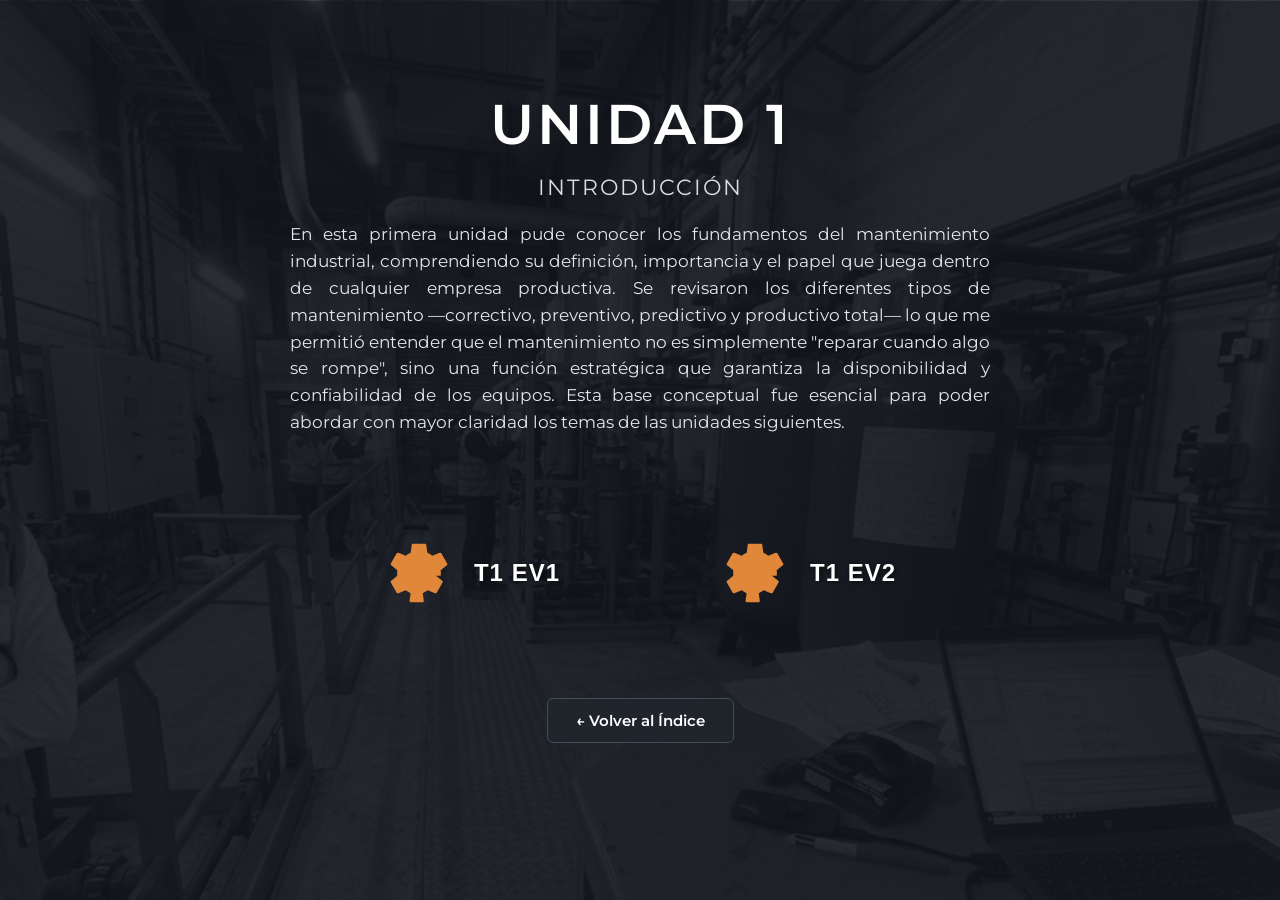
<file: Unidad1.html>
﻿<!DOCTYPE html>
<html lang="es">
<head>

    <meta charset="UTF-8">
    <meta name="viewport" content="width=device-width, initial-scale=1.0">

    <title>Unidad 1 - Evidencias</title>

    <link href="https://fonts.googleapis.com/css2?family=Montserrat:wght@400;500;600;700&display=swap" rel="stylesheet">

    <style>

        * {
            box-sizing: border-box;
        }

        body {
            margin: 0;
            padding: 0;
            font-family: 'Montserrat', sans-serif;
            color: #ffffff;
        }

        /* fondo */
        .hero-section {
            position: relative;
            width: 100%;
            min-height: 100vh;
            background: url('javi.png') center center / cover no-repeat;
            display: flex;
            flex-direction: column;
            align-items: center;
            justify-content: flex-start;
            padding-bottom: 50px;
        }

        /* Filtro obscuro */
        .overlay {
            position: absolute;
            top: 0;
            left: 0;
            width: 100%;
            height: 100%;
            background: rgba(13, 17, 23, 0.75);
            z-index: 1;
        }

        /* Contenedor */
        .content-wrapper {
            position: relative;
            z-index: 2;
            display: flex;
            flex-direction: column;
            align-items: center;
            width: 100%;
        }

        /* Encabezado */
        .header-container {
            text-align: center;
            margin-top: 10vh;
            margin-bottom: 8vh;
            width: 100%;
            padding: 0 20px;
        }

        .header-container h1 {
            font-size: 3.5rem;
            font-weight: 600;
            letter-spacing: 3px;
            margin: 0 0 15px 0;
            color: #ffffff;
        }

        .header-container .subtitle {
            font-size: 1.4rem;
            letter-spacing: 2px;
            text-transform: uppercase;
            margin: 5px 0 20px 0;
            color: #dddddd;
        }

        .intro-text {
            font-size: 1.05rem;
            line-height: 1.6;
            text-align: justify;
            max-width: 700px;
            margin: 0 auto;
            color: #e1e7ed;
        }

        /* Evidencias */
        .evidencias-container {
            display: flex;
            justify-content: center;
            gap: 120px;
            width: 100%;
            max-width: 1000px;
            padding: 20px;
            flex-wrap: wrap;
        }

        .evidencia-btn {
            background: none;
            border: none;
            display: flex;
            align-items: center;
            gap: 20px;
            cursor: pointer;
            padding: 10px 20px;
            border-radius: 8px;
            transition: transform 0.2s ease, background-color 0.2s ease;
        }

        .evidencia-btn:hover {
            transform: scale(1.05);
            background-color: rgba(255, 255, 255, 0.05);
        }

        .gear-icon {
            width: 70px;
            height: 70px;
            fill: #e08739;
            transition: transform 0.8s ease;
        }

        .evidencia-btn:hover .gear-icon {
            transform: rotate(90deg);
        }

        .evidencia-texto {
            color: #ffffff;
            font-size: 1.5rem;
            font-weight: 700;
            letter-spacing: 1px;
            text-shadow: 1px 1px 4px rgba(0, 0, 0, 0.6);
        }

        /* PDF */
        .pdf-viewer-container {
            display: none;
            width: 90%;
            max-width: 950px;
            background-color: #161b22;
            border: 1px solid #30363d;
            border-radius: 12px;
            padding: 15px;
            margin-top: 50px;
            box-shadow: 0 10px 30px rgba(0,0,0,0.6);
        }

        .pdf-viewer-header {
            display: flex;
            justify-content: space-between;
            align-items: center;
            margin-bottom: 15px;
            padding-bottom: 10px;
            border-bottom: 1px solid #30363d;
        }

        .pdf-viewer-title {
            color: #e08739;
            font-weight: 600;
            margin: 0;
            font-size: 1.2rem;
        }

        .btn-close {
            background: none;
            border: none;
            color: #8b949e;
            font-size: 2rem;
            cursor: pointer;
            line-height: 1;
        }

        .btn-close:hover {
            color: #f85149;
        }

        iframe {
            width: 100%;
            height: 650px;
            border: none;
            border-radius: 6px;
            background-color: #ffffff;
        }

        /* Botón volver */
        .btn-back {
            margin-top: 60px;
            padding: 12px 28px;
            background-color: rgba(33, 38, 45, 0.8);
            color: #ffffff;
            border: 1px solid #444c56;
            border-radius: 6px;
            text-decoration: none;
            font-weight: 600;
            font-size: 0.95rem;
            transition: 0.3s;
            backdrop-filter: blur(5px);
        }

        .btn-back:hover {
            background-color: #30363d;
            border-color: #e08739;
        }

    </style>
</head>

<body>

    <div class="hero-section">

        <div class="overlay"></div>

  <div class="content-wrapper">

    <div class="header-container">

        <h1>UNIDAD 1</h1>

        <p class="subtitle">Introducción</p>

        <p class="intro-text">
         En esta primera unidad pude conocer los fundamentos del mantenimiento industrial, comprendiendo su definición, importancia y el papel que juega dentro de cualquier empresa productiva. Se revisaron los diferentes tipos de mantenimiento —correctivo, preventivo, predictivo y productivo total— lo que me permitió entender que el mantenimiento no es simplemente "reparar cuando algo se rompe", sino una función estratégica que garantiza la disponibilidad y confiabilidad de los equipos. Esta base conceptual fue esencial para poder abordar con mayor claridad los temas de las unidades siguientes.
        </p>
    </div>

    <div class="evidencias-container">

        <button class="evidencia-btn"
                onclick="verPdf('T1_EV1_Cuadros_Didacticos.pdf', 'T1 EV1: Cuadros Didácticos')">

                    <svg class="gear-icon" viewBox="0 0 24 24">
                        <path d="M19.43 12.98c.04-.32.07-.64.07-.98s-.03-.66-.07-.98l2.11-1.65c.19-.15.24-.42.12-.64l-2-3.46c-.12-.22-.39-.3-.61-.22l-2.49 1c-.52-.4-1.08-.73-1.69-.98l-.38-2.65C14.46 2.18 14.25 2 14 2h-4c-.25 0-.46.18-.49.42l-.38 2.65c-.61.25-1.17.59-1.69.98l-2.49-1c-.23-.09-.49 0-.61.22l-2 3.46c-.13.22-.07.49.12.64l2.11 1.65c-.04.32-.07.65-.07.98s.03.66.07.98l-2.11 1.65c-.19.15-.24.42-.12.64l2 3.46c.12.22.39.3.61.22l2.49-1c.52.4 1.08.73 1.69.98l-.38 2.65c-.03.24.17.42.42.42h4c.25 0 .46-.18.49-.42l-.38-2.65c.61-.25 1.17-.59 1.69-.98l2.49 1c.23.09.49 0 .61-.22l2-3.46c.12-.22.07-.49-.12-.64l-2.11-1.65z"/>
                    </svg>

                    <span class="evidencia-texto">T1 EV1</span>

                </button>

                <button class="evidencia-btn"
                        onclick="verPdf('T1_Ev2_Expo.pdf', 'T1 EV2: Exposición Ejecutiva')">

                    <svg class="gear-icon" viewBox="0 0 24 24">
                        <path d="M19.43 12.98c.04-.32.07-.64.07-.98s-.03-.66-.07-.98l2.11-1.65c.19-.15.24-.42.12-.64l-2-3.46c-.12-.22-.39-.3-.61-.22l-2.49 1c-.52-.4-1.08-.73-1.69-.98l-.38-2.65C14.46 2.18 14.25 2 14 2h-4c-.25 0-.46.18-.49.42l-.38 2.65c-.61.25-1.17.59-1.69.98l-2.49-1c-.23-.09-.49 0-.61.22l-2 3.46c-.13.22-.07.49.12.64l2.11 1.65c-.04.32-.07.65-.07.98s.03.66.07.98l-2.11 1.65c-.19.15-.24.42-.12.64l2 3.46c.12.22.39.3.61.22l2.49-1c.52.4 1.08.73 1.69.98l-.38 2.65c-.03.24.17.42.42.42h4c.25 0 .46-.18.49-.42l-.38-2.65c.61-.25 1.17-.59 1.69-.98l2.49 1c.23.09.49 0 .61-.22l2-3.46c.12-.22.07-.49-.12-.64l-2.11-1.65z"/>
                    </svg>

                    <span class="evidencia-texto">T1 EV2</span>

                </button>

            </div>

            <div id="pdfContainer" class="pdf-viewer-container">

                <div class="pdf-viewer-header">

                    <h3 id="pdfTitle" class="pdf-viewer-title">
                        Visualizando Documento
                    </h3>

                    <button class="btn-close" onclick="cerrarPdf()">×</button>

                </div>

                <iframe id="pdfIframe" src=""></iframe>

            </div>

            <a href="index.html" class="btn-back">
                ← Volver al Índice
            </a>

        </div>

    </div>

    <script>

        function verPdf(rutaPdf, tituloDocumento) {

            const contenedor = document.getElementById('pdfContainer');
            const iframe = document.getElementById('pdfIframe');
            const titulo = document.getElementById('pdfTitle');

            iframe.src = rutaPdf;
            titulo.textContent = tituloDocumento;

            contenedor.style.display = 'block';

            contenedor.scrollIntoView({
                behavior: 'smooth'
            });
        }

        function cerrarPdf() {

            const contenedor = document.getElementById('pdfContainer');
            const iframe = document.getElementById('pdfIframe');

            contenedor.style.display = 'none';
            iframe.src = '';
        }

    </script>

</body>
</html>
</file>
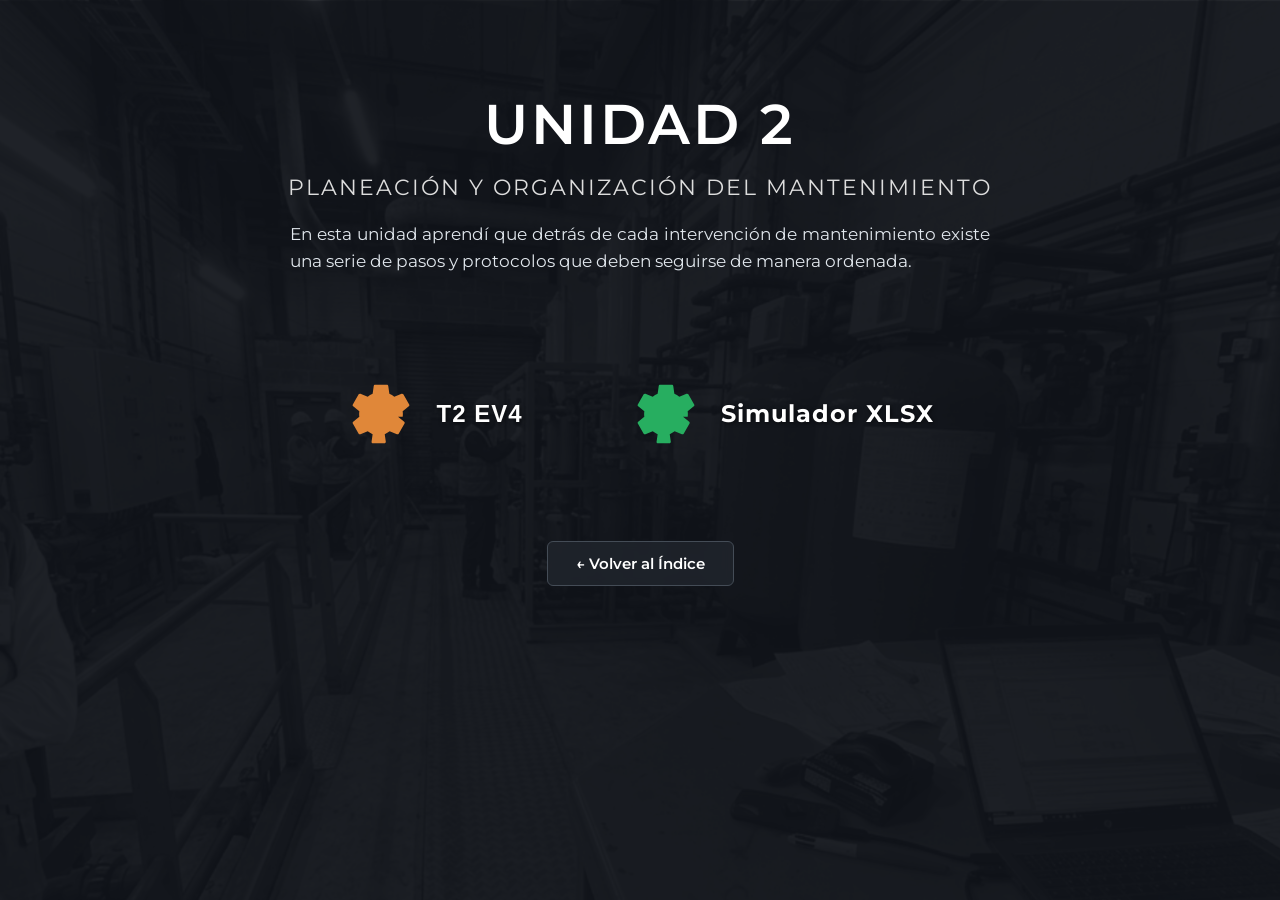
<file: Unidad2.html>
<!DOCTYPE html>
<html lang="es">
<head>
    <meta charset="UTF-8">
    <meta name="viewport" content="width=device-width, initial-scale=1.0">
    <title>Unidad 2 - Evidencias</title>

    <link href="https://fonts.googleapis.com/css2?family=Montserrat:wght@400;500;600;700&display=swap" rel="stylesheet">

    <style>

        * {
            box-sizing: border-box;
        }

        body {
            margin: 0;
            padding: 0;
            font-family: 'Montserrat', sans-serif;
            color: #ffffff;
            background-color: #0d1117;
        }

        /* fondo */
        .hero-section {
            position: relative;
            width: 100%;
            min-height: 100vh;
            background: url('javi.png') center center / cover no-repeat;
            display: flex;
            flex-direction: column;
            align-items: center;
            justify-content: flex-start;
            padding-bottom: 50px;
        }

        /* Filtro obscuro */
        .overlay {
            position: absolute;
            top: 0;
            left: 0;
            width: 100%;
            height: 100%;
            background: rgba(13, 17, 23, 0.85);
            z-index: 1;
        }

        /* Contenedor */
        .content-wrapper {
            position: relative;
            z-index: 2;
            display: flex;
            flex-direction: column;
            align-items: center;
            width: 100%;
        }

        /* Encabezado */
        .header-container {
            text-align: center;
            margin-top: 10vh;
            margin-bottom: 8vh;
            width: 100%;
            padding: 0 20px;
        }

        .header-container h1 {
            font-size: 3.5rem;
            font-weight: 600;
            letter-spacing: 3px;
            margin: 0 0 15px 0;
            color: #ffffff;
        }

        .header-container .subtitle {
            font-size: 1.4rem;
            letter-spacing: 2px;
            text-transform: uppercase;
            margin: 5px 0 20px 0;
            color: #dddddd;
        }

        /* Texto */
        .intro-text {
            font-size: 1.05rem;
            line-height: 1.6;
            text-align: justify;
            max-width: 700px;
            margin: 0 auto;
            color: #e1e7ed;
        }

        /* Evidencias */
        .evidencias-container {
            display: flex;
            justify-content: center;
            gap: 60px;
            width: 100%;
            max-width: 1000px;
            padding: 20px;
            flex-wrap: wrap;
        }

        /* Botones */
        .evidencia-btn {
            background: none;
            border: none;
            display: flex;
            align-items: center;
            gap: 20px;
            cursor: pointer;
            padding: 12px 24px;
            border-radius: 8px;
            transition: transform 0.2s ease, background-color 0.2s ease;
            text-decoration: none;
        }

        .evidencia-btn:hover {
            transform: scale(1.05);
            background-color: rgba(255, 255, 255, 0.05);
        }

        /* Engranaje */
        .gear-icon {
            width: 70px;
            height: 70px;
            flex-shrink: 0;
            display: block;
            fill: #e08739;
            transition: transform 0.8s ease;
        }

        .evidencia-btn:hover .gear-icon {
            transform: rotate(90deg);
        }

        /* Texto engranaje */
        .evidencia-texto {
            color: #ffffff;
            font-size: 1.5rem;
            font-weight: 700;
            letter-spacing: 1px;
            text-shadow: 1px 1px 4px rgba(0, 0, 0, 0.6);
        }

        /* PDF */
        .pdf-viewer-container {
            display: none;
            width: 90%;
            max-width: 950px;
            background-color: #161b22;
            border: 1px solid #30363d;
            border-radius: 12px;
            padding: 15px;
            margin-top: 50px;
            box-shadow: 0 10px 30px rgba(0,0,0,0.6);
        }

        .pdf-viewer-header {
            display: flex;
            justify-content: space-between;
            align-items: center;
            margin-bottom: 15px;
            padding-bottom: 10px;
            border-bottom: 1px solid #30363d;
        }

        .pdf-viewer-title {
            color: #e08739;
            font-weight: 600;
            margin: 0;
            font-size: 1.2rem;
        }

        .btn-close {
            background: none;
            border: none;
            color: #8b949e;
            font-size: 2rem;
            cursor: pointer;
            line-height: 1;
        }

        .btn-close:hover {
            color: #f85149;
        }

        iframe {
            width: 100%;
            height: 650px;
            border: none;
            border-radius: 6px;
            background-color: #ffffff;
        }

        /* Botón volver */
        .btn-back {
            margin-top: 60px;
            padding: 12px 28px;
            background-color: rgba(33, 38, 45, 0.8);
            color: #ffffff;
            border: 1px solid #444c56;
            border-radius: 6px;
            text-decoration: none;
            font-weight: 600;
            font-size: 0.95rem;
            transition: 0.3s;
            backdrop-filter: blur(5px);
        }

        .btn-back:hover {
            background-color: #30363d;
            border-color: #e08739;
        }

    </style>
</head>

<body>

    <div class="hero-section">

        <div class="overlay"></div>

        <div class="content-wrapper">

            <div class="header-container">

                <h1>UNIDAD 2</h1>

                <p class="subtitle">
                    Planeación y Organización del Mantenimiento
                </p>

                <p class="intro-text">
                    En esta unidad aprendí que detrás de cada intervención de mantenimiento existe una serie de pasos y protocolos que deben seguirse de manera ordenada.
                </p>

            </div>

            <div class="evidencias-container">

                <!-- PDF -->
                <button class="evidencia-btn"
                        onclick="verPdf('T2_Ev4_Cuadros_didacticos.pdf', 'T2 EV4: Cuadros Didácticos')">

                    <svg class="gear-icon" viewBox="0 0 24 24">
                        <path d="M19.43 12.98c.04-.32.07-.64.07-.98s-.03-.66-.07-.98l2.11-1.65c.19-.15.24-.42.12-.64l-2-3.46c-.12-.22-.39-.3-.61-.22l-2.49 1c-.52-.4-1.08-.73-1.69-.98l-.38-2.65C14.46 2.18 14.25 2 14 2h-4c-.25 0-.46.18-.49.42l-.38 2.65c-.61.25-1.17.59-1.69.98l-2.49-1c-.23-.09-.49 0-.61.22l-2 3.46c-.13.22-.07.49.12.64l2.11 1.65c-.04.32-.07.65-.07.98s.03.66.07.98l-2.11 1.65c-.19.15-.24.42-.12.64l2 3.46c.12.22.39.3.61.22l2.49-1c.52.4 1.08.73 1.69.98l-.38 2.65c-.03.24.17.42.42.42h4c.25 0 .46-.18.49-.42l-.38-2.65c.61-.25 1.17-.59 1.69-.98l2.49 1c.23.09.49 0 .61-.22l2-3.46c.12-.22.07-.49-.12-.64l-2.11-1.65z"/>
                    </svg>

                    <span class="evidencia-texto">T2 EV4</span>

                </button>

                <!-- XLSX -->
                <a class="evidencia-btn"
                   href="Simulador_Mant_Ind.xlsx"
                   download="Simulador_Mant_Ind.xlsx">

                    <svg class="gear-icon" viewBox="0 0 24 24" style="fill: #27ae60;">
                        <path d="M19.43 12.98c.04-.32.07-.64.07-.98s-.03-.66-.07-.98l2.11-1.65c.19-.15.24-.42.12-.64l-2-3.46c-.12-.22-.39-.3-.61-.22l-2.49 1c-.52-.4-1.08-.73-1.69-.98l-.38-2.65C14.46 2.18 14.25 2 14 2h-4c-.25 0-.46.18-.49.42l-.38 2.65c-.61.25-1.17.59-1.69.98l-2.49-1c-.23-.09-.49 0-.61.22l-2 3.46c-.13.22-.07.49.12.64l2.11 1.65c-.04.32-.07.65-.07.98s.03.66.07.98l-2.11 1.65c-.19.15-.24.42-.12.64l2 3.46c.12.22.39.3.61.22l2.49-1c.52.4 1.08.73 1.69.98l-.38 2.65c-.03.24.17.42.42.42h4c.25 0 .46-.18.49-.42l-.38-2.65c.61-.25 1.17-.59 1.69-.98l2.49 1c.23.09.49 0 .61-.22l2-3.46c.12-.22.07-.49-.12-.64l-2.11-1.65z"/>
                    </svg>

                    <span class="evidencia-texto">
                        Simulador XLSX
                    </span>

                </a>

            </div>

            <!-- VISOR PDF -->
            <div id="pdfContainer" class="pdf-viewer-container">

                <div class="pdf-viewer-header">

                    <h3 id="pdfTitle" class="pdf-viewer-title">
                        Visualizando Documento
                    </h3>

                    <button class="btn-close" onclick="cerrarPdf()">
                        ×
                    </button>

                </div>

                <iframe id="pdfIframe" src=""></iframe>

            </div>

            <!-- BOTON VOLVER -->
            <a href="index.html" class="btn-back">
                ← Volver al Índice
            </a>

        </div>

    </div>

    <script>

        function verPdf(rutaPdf, tituloDocumento) {

            const contenedor =
                document.getElementById('pdfContainer');

            const iframe =
                document.getElementById('pdfIframe');

            const titulo =
                document.getElementById('pdfTitle');

            iframe.removeAttribute('src');

            titulo.textContent = tituloDocumento;

            contenedor.style.display = 'block';

            setTimeout(() => {

                iframe.src = rutaPdf;

                contenedor.scrollIntoView({
                    behavior: 'smooth',
                    block: 'start'
                });

            }, 50);
        }

        function cerrarPdf() {

            const contenedor =
                document.getElementById('pdfContainer');

            const iframe =
                document.getElementById('pdfIframe');

            contenedor.style.display = 'none';

            iframe.src = '';
        }

    </script>

</body>
</html>
</file>
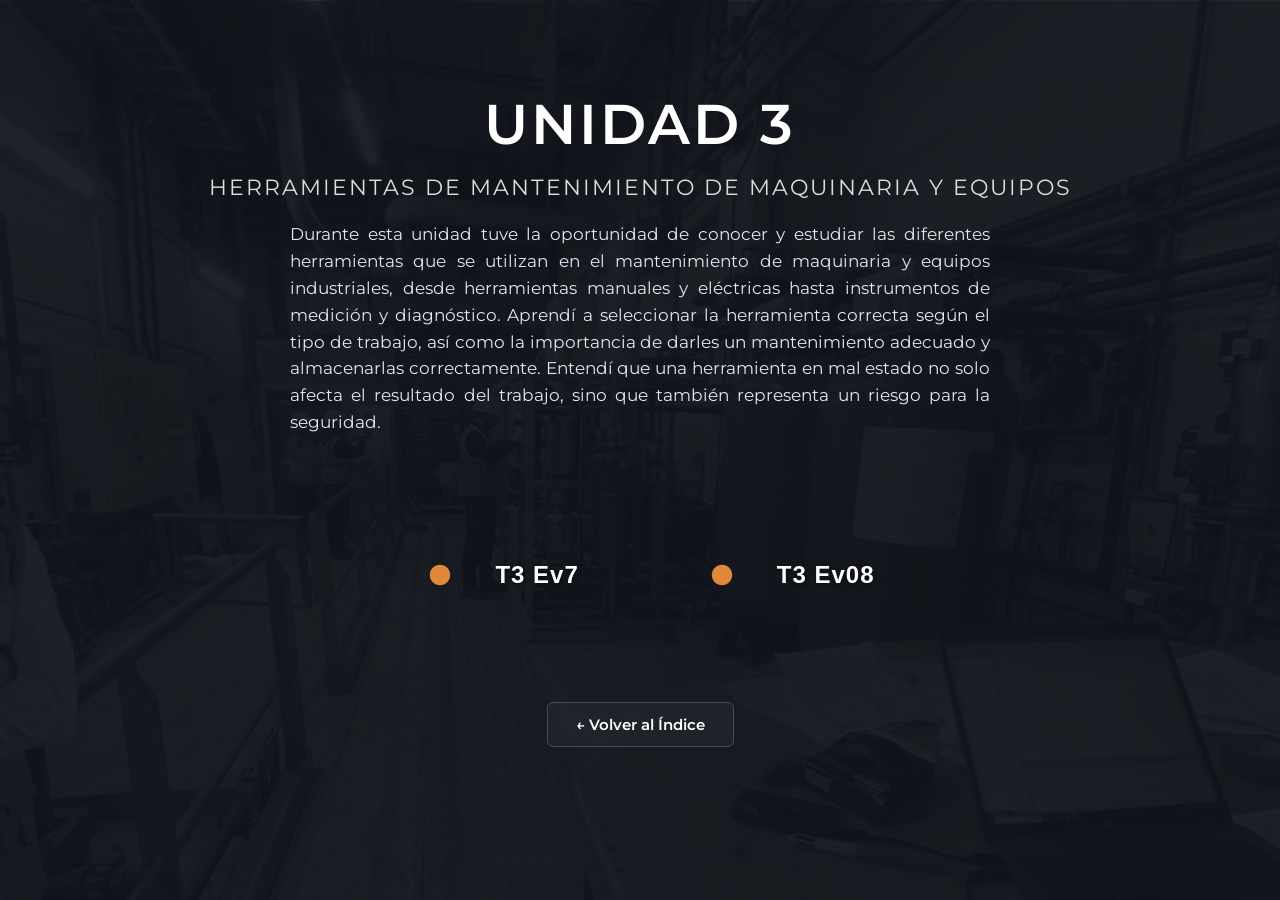
<file: Unidad3.html>
<!DOCTYPE html>
<html lang="es">
<head>
    <meta charset="UTF-8">
    <meta name="viewport" content="width=device-width, initial-scale=1.0">
    <title>Unidad 3 - Evidencias</title>

    <link href="https://fonts.googleapis.com/css2?family=Montserrat:wght@400;500;600;700&display=swap" rel="stylesheet">

   <style>
      * {
          box-sizing: border-box;
      }

      body {
          margin: 0;
          padding: 0;
          font-family: 'Montserrat', sans-serif;
          color: #ffffff;
          background-color: #0d1117;
      }

      /* fondo */
      .hero-section {
          position: relative;
          width: 100%;
          min-height: 100vh;
          background: url('javi.png') center center / cover no-repeat;
          display: flex;
          flex-direction: column;
          align-items: center;
          justify-content: flex-start;
          padding-bottom: 50px;
      }

      /* Filtro obscuro */
      .overlay {
          position: absolute;
          top: 0;
          left: 0;
          width: 100%;
          height: 100%;
          background: rgba(13, 17, 23, 0.85); 
          z-index: 1;
      }

      /* Contenedor para asegurar que los elementos queden por encima del overlay */
      .content-wrapper {
          position: relative;
          z-index: 2;
          display: flex;
          flex-direction: column;
          align-items: center;
          width: 100%;
      }

      /* Encabezado Principal */
      .header-container {
          text-align: center;
          margin-top: 10vh;
          margin-bottom: 8vh;
          width: 100%;
          padding: 0 20px;
      }

      .header-container h1 {
          font-size: 3.5rem;
          font-weight: 600;
          letter-spacing: 3px;
          margin: 0 0 15px 0;
          color: #ffffff;
      }

      .header-container .subtitle {
          font-size: 1.4rem;
          letter-spacing: 2px;
          text-transform: uppercase;
          margin: 5px 0 20px 0;
          color: #dddddd;
      }

      /* Texto de introducción */
      .intro-text {
          font-size: 1.05rem; 
          line-height: 1.6;   
          text-align: justify; 
          max-width: 700px;    
          margin: 0 auto;     
          color: #e1e7ed;     
      }

      /* Contenedor de las Evidencias (Engranajes) */
      .evidencias-container {
          display: flex;
          justify-content: center;
          gap: 60px;
          width: 100%;
          max-width: 1000px;
          padding: 20px;
          flex-wrap: wrap;
      }

      /* Botón/Enlace de Evidencia Individual */
      .evidencia-btn {
          background: none;
          border: none;
          display: flex;
          align-items: center;
          gap: 20px;
          cursor: pointer;
          padding: 12px 24px;
          border-radius: 8px;
          transition: transform 0.2s ease, background-color 0.2s ease;
          text-decoration: none;
      }

      .evidencia-btn:hover {
          transform: scale(1.05);
          background-color: rgba(255, 255, 255, 0.05);
      }

      /* Icono de Engranaje SVG */
      .gear-icon {
          width: 70px;
          height: 70px;
          flex-shrink: 0; 
          display: block;
          fill: #e08739;
          transition: transform 0.8s ease;
      }

      .evidencia-btn:hover .gear-icon {
          transform: rotate(90deg);
      }

      /* Texto al lado del engranaje */
      .evidencia-texto {
          color: #ffffff;
          font-size: 1.5rem;
          font-weight: 700;
          letter-spacing: 1px;
          text-shadow: 1px 1px 4px rgba(0, 0, 0, 0.6);
      }

      /* Visor de PDF */
      .pdf-viewer-container {
          display: none;
          width: 90%;
          max-width: 950px;
          background-color: #161b22;
          border: 1px solid #30363d;
          border-radius: 12px;
          padding: 15px;
          margin-top: 50px;
          box-shadow: 0 10px 30px rgba(0,0,0,0.6);
      }

      .pdf-viewer-header {
          display: flex;
          justify-content: space-between;
          align-items: center;
          margin-bottom: 15px;
          padding-bottom: 10px;
          border-bottom: 1px solid #30363d;
      }

      .pdf-viewer-title {
          color: #e08739;
          font-weight: 600;
          margin: 0;
          font-size: 1.2rem;
      }

      .btn-close {
          background: none;
          border: none;
          color: #8b949e;
          font-size: 2rem;
          cursor: pointer;
          line-height: 1;
      }
      .btn-close:hover { color: #f85149; }

      iframe {
          width: 100%;
          height: 650px;
          border: none;
          border-radius: 6px;
          background-color: #ffffff;
      }

      /* Botón Volver al Índice */
      .btn-back {
          margin-top: 60px;
          padding: 12px 28px;
          background-color: rgba(33, 38, 45, 0.8);
          color: #ffffff;
          border: 1px solid #444c56;
          border-radius: 6px;
          text-decoration: none;
          font-weight: 600;
          font-size: 0.95rem;
          transition: 0.3s;
          backdrop-filter: blur(5px);
      }
      .btn-back:hover { 
          background-color: #30363d;
          border-color: #e08739;
      }
  </style>
</head>

<body>

<div class="hero-section">

    <div class="overlay"></div>

    <div class="content-wrapper">

        <div class="header-container">

    <h1>UNIDAD 3</h1>
            <p class="subtitle">Herramientas de Mantenimiento de Maquinaria y Equipos</p>
            <p class="intro-text">Durante esta unidad tuve la oportunidad de conocer y estudiar las diferentes herramientas que se utilizan en el mantenimiento de maquinaria y equipos industriales, desde herramientas manuales y eléctricas hasta instrumentos de medición y diagnóstico. Aprendí a seleccionar la herramienta correcta según el tipo de trabajo, así como la importancia de darles un mantenimiento adecuado y almacenarlas correctamente. Entendí que una herramienta en mal estado no solo afecta el resultado del trabajo, sino que también representa un riesgo para la seguridad.</p>
        </div>

        <div class="evidencias-container">

            <button class="evidencia-btn"
            onclick="verPdf('T3_Ev7_AM_Mapas_Didacticos.pdf','T3 Ev7')">

                <svg class="gear-icon" viewBox="0 0 24 24">
                    <path d="M12 15.5c-1.93 0-3.5-1.57-3.5-3.5s1.57-3.5 3.5-3.5 3.5 1.57 3.5 3.5-1.57 3.5-3.5 3.5z"/>
                </svg>

                <span class="evidencia-texto">T3 Ev7</span>

            </button>

            <button class="evidencia-btn"
            onclick="verPdf('T3_Ev08_AM_Exposicion.pdf','T3 Ev08')">

                <svg class="gear-icon" viewBox="0 0 24 24">
                    <path d="M12 15.5c-1.93 0-3.5-1.57-3.5-3.5s1.57-3.5 3.5-3.5 3.5 1.57 3.5 3.5-1.57 3.5-3.5 3.5z"/>
                </svg>

                <span class="evidencia-texto">T3 Ev08</span>

            </button>

        </div>

        <div id="pdfContainer" class="pdf-viewer-container">

            <iframe id="pdfIframe"></iframe>

        </div>

        <a href="index.html" class="btn-back">
            ← Volver al Índice
        </a>

    </div>

</div>

<script>

function verPdf(rutaPdf) {

    const contenedor =
        document.getElementById('pdfContainer');

    const iframe =
        document.getElementById('pdfIframe');

    iframe.src = rutaPdf;

    contenedor.style.display = 'block';

    contenedor.scrollIntoView({
        behavior: 'smooth'
    });
}

</script>

</body>
</html>
</file>
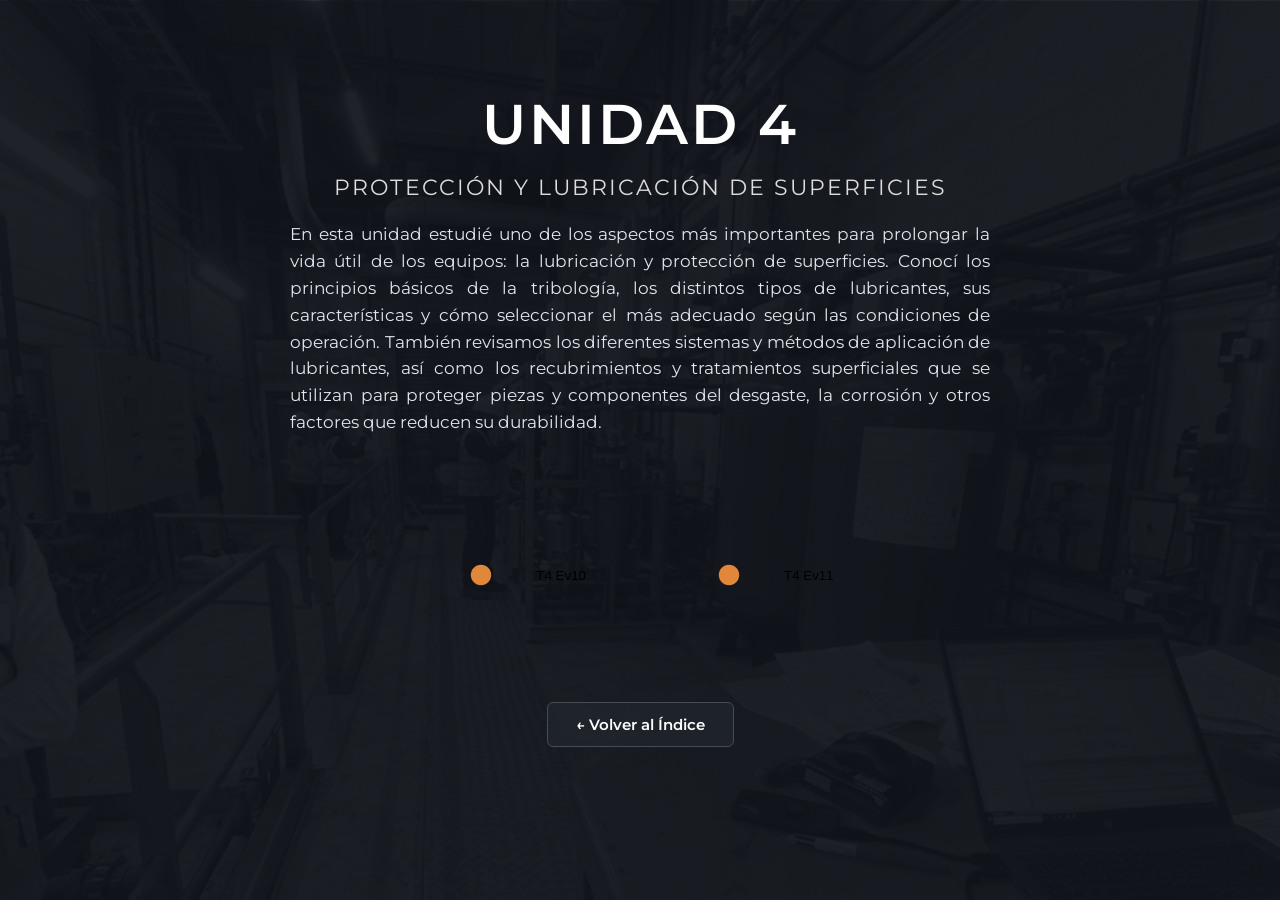
<file: Unidad4.html>
<!DOCTYPE html>
<html lang="es">
<head>
    <meta charset="UTF-8">
    <meta name="viewport" content="width=device-width, initial-scale=1.0">
    <title>Unidad 4</title>

    <link href="https://fonts.googleapis.com/css2?family=Montserrat:wght@400;500;600;700&display=swap" rel="stylesheet">

<style>
    * {
        box-sizing: border-box;
    }

    body {
        margin: 0;
        padding: 0;
        font-family: 'Montserrat', sans-serif;
        color: #ffffff;
        background-color: #0d1117;
    }

    /* fondo */
    .hero-section {
        position: relative;
        width: 100%;
        min-height: 100vh;
        background: url('javi.png') center center / cover no-repeat;
        display: flex;
        flex-direction: column;
        align-items: center;
        justify-content: flex-start;
        padding-bottom: 50px;
    }

    /* Filtro obscuro */
    .overlay {
        position: absolute;
        top: 0;
        left: 0;
        width: 100%;
        height: 100%;
        background: rgba(13, 17, 23, 0.85); 
        z-index: 1;
    }

    /* Contenedor para asegurar que los elementos queden por encima del overlay */
    .content-wrapper {
        position: relative;
        z-index: 2;
        display: flex;
        flex-direction: column;
        align-items: center;
        width: 100%;
    }

    /* Encabezado Principal */
    .header-container {
        text-align: center;
        margin-top: 10vh;
        margin-bottom: 8vh;
        width: 100%;
        padding: 0 20px;
    }

    .header-container h1 {
        font-size: 3.5rem;
        font-weight: 600;
        letter-spacing: 3px;
        margin: 0 0 15px 0;
        color: #ffffff;
    }

    .header-container .subtitle {
        font-size: 1.4rem;
        letter-spacing: 2px;
        text-transform: uppercase;
        margin: 5px 0 20px 0;
        color: #dddddd;
    }

    /* Texto de introducción */
    .intro-text {
        font-size: 1.05rem; 
        line-height: 1.6;   
        text-align: justify; 
        max-width: 700px;    
        margin: 0 auto;     
        color: #e1e7ed;     
    }

    .evidencias-container {
        display: flex;
        justify-content: center;
        gap: 60px;
        width: 100%;
        max-width: 1000px;
        padding: 20px;
        flex-wrap: wrap;
    }

    /* Botón/Enlace de Evidencia Individual */
    .evidencia-btn {
        background: none;
        border: none;
        display: flex;
        align-items: center;
        gap: 20px;
        cursor: pointer;
        padding: 12px 24px;
        border-radius: 8px;
        transition: transform 0.2s ease, background-color 0.2s ease;
        text-decoration: none;
    }

    .evidencia-btn:hover {
        transform: scale(1.05);
        background-color: rgba(255, 255, 255, 0.05);
    }

    /* Icono de Engranaje SVG */
    .gear-icon {
        width: 70px;
        height: 70px;
        flex-shrink: 0; 
        display: block;
        fill: #e08739;
        transition: transform 0.8s ease;
    }

    .evidencia-btn:hover .gear-icon {
        transform: rotate(90deg);
    }

    /* Texto al lado del engranaje */
      .evidencia-texto {
          color: #ffff;
          font-size: 1.5rem;
          font-weight: 700;
          letter-spacing: 1px;
          text-shadow: 1px 1px 4px rgba(0, 0, 0, 0.6);
      }    

    /* Visor de PDF */
    .pdf-viewer-container {
        display: none;
        width: 90%;
        max-width: 950px;
        background-color: #161b22;
        border: 1px solid #30363d;
        border-radius: 12px;
        padding: 15px;
        margin-top: 50px;
        box-shadow: 0 10px 30px rgba(0,0,0,0.6);
    }

    .pdf-viewer-header {
        display: flex;
        justify-content: space-between;
        align-items: center;
        margin-bottom: 15px;
        padding-bottom: 10px;
        border-bottom: 1px solid #30363d;
    }

    .pdf-viewer-title {
        color: #e08739;
        font-weight: 600;
        margin: 0;
        font-size: 1.2rem;
    }

    .btn-close {
        background: none;
        border: none;
        color: #8b949e;
        font-size: 2rem;
        cursor: pointer;
        line-height: 1;
    }
    .btn-close:hover { color: #f85149; }

    iframe {
        width: 100%;
        height: 650px;
        border: none;
        border-radius: 6px;
        background-color: #ffffff;
    }

    /* Botón Volver al Índice */
    .btn-back {
        margin-top: 60px;
        padding: 12px 28px;
        background-color: rgba(33, 38, 45, 0.8);
        color: #ffffff;
        border: 1px solid #444c56;
        border-radius: 6px;
        text-decoration: none;
        font-weight: 600;
        font-size: 0.95rem;
        transition: 0.3s;
        backdrop-filter: blur(5px);
    }
    .btn-back:hover { 
        background-color: #30363d;
        border-color: #e08739;
    }
</style>
</head>

<body>

<div class="hero-section">

    <div class="overlay"></div>

    <div class="content-wrapper">

        <div class="header-container">

    <h1>UNIDAD 4</h1>
                <p class="subtitle">Protección y Lubricación de Superficies</p>
                <p class="intro-text">En esta unidad estudié uno de los aspectos más importantes para prolongar la vida útil de los equipos: la lubricación y protección de superficies. Conocí los principios básicos de la tribología, los distintos tipos de lubricantes, sus características y cómo seleccionar el más adecuado según las condiciones de operación. También revisamos los diferentes sistemas y métodos de aplicación de lubricantes, así como los recubrimientos y tratamientos superficiales que se utilizan para proteger piezas y componentes del desgaste, la corrosión y otros factores que reducen su durabilidad.</p>
        </div>

        <div class="evidencias-container">

            <button class="evidencia-btn"
            onclick="verPdf('T4_Ev10.pdf')">

                <svg class="gear-icon" viewBox="0 0 24 24">
                    <path d="M12 15.5c-1.93 0-3.5-1.57-3.5-3.5s1.57-3.5 3.5-3.5 3.5 1.57 3.5 3.5-1.57 3.5-3.5 3.5z"/>
                </svg>

                <span>T4 Ev10</span>

            </button>

            <button class="evidencia-btn"
            onclick="verPdf('T4_Ev11.pdf')">

                <svg class="gear-icon" viewBox="0 0 24 24">
                    <path d="M12 15.5c-1.93 0-3.5-1.57-3.5-3.5s1.57-3.5 3.5-3.5 3.5 1.57 3.5 3.5-1.57 3.5-3.5 3.5z"/>
                </svg>

                <span>T4 Ev11</span>

            </button>

        </div>

        <div id="pdfContainer" class="pdf-viewer-container">

            <iframe id="pdfIframe"></iframe>

        </div>

        <a href="index.html" class="btn-back">
            ← Volver al Índice
        </a>

    </div>

</div>

<script>

function verPdf(rutaPdf){

    const contenedor =
        document.getElementById('pdfContainer');

    const iframe =
        document.getElementById('pdfIframe');

    iframe.src = rutaPdf;

    contenedor.style.display='block';

    contenedor.scrollIntoView({
        behavior:'smooth'
    });
}

</script>

</body>
</html>
</file>
